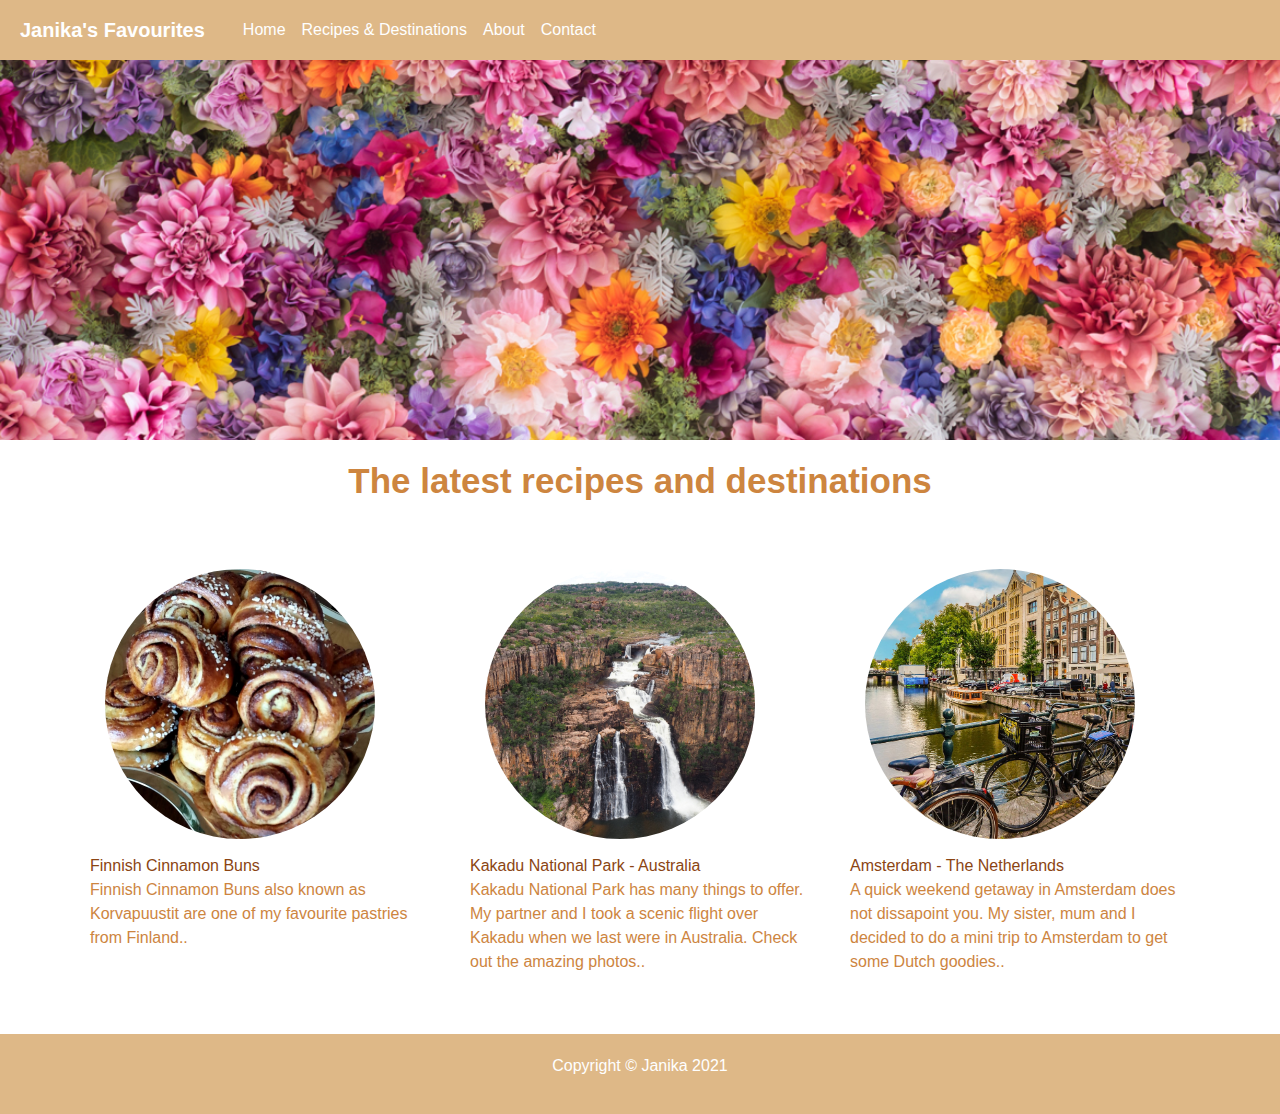
<file: index.html>
<!doctype html>
<html lang="en">
	 <head>
		<!-- Required meta tags -->
		<meta charset="utf-8">
		<meta name="viewport" content="width=device-width, initial-scale=1, shrink-to-fit=no">

		
		<title>Janika's Favourites</title>
		
		<!-- Bootstrap CSS -->
		<link rel="stylesheet" href="https://maxcdn.bootstrapcdn.com/bootstrap/4.0.0/css/bootstrap.min.css" integrity="sha384-Gn5384xqQ1aoWXA+058RXPxPg6fy4IWvTNh0E263XmFcJlSAwiGgFAW/dAiS6JXm" crossorigin="anonymous">
		<link rel="stylesheet" type="text/css" href="style.css">
		
	</head>
	
	<body>	
		<nav class="navbar navbar-expand-sm">
			<a href="index.html" class="navbar-brand">
			Janika's Favourites</a>
			<button class="navbar-toggler navbar-dark" data-toggle="collapse" data-target="#navbarmenu">
				<span class="navbar-toggler-icon"></span>
			</button>
				<div class="collapse navbar-collapse" id="navbarmenu">
				
					<ul class="navbar-nav mr-auto">
						<li class="nav-item"> 
							<a href="index.html" class="nav-link">Home</a>
						</li>
						<li class="nav-item dropdown"> 
							<a href="recipes.html" class="nav-link">Recipes & Destinations</a>
						</li>
						<li class="nav-item"> 
							<a href="about.html" class="nav-link">About</a>
						</li>
						<li class="nav-item"> 
							<a href="contact.html" class="nav-link">Contact</a>
						</li>
					</ul>
				</div>
		</nav>
		<img class="headphoto" src="images/flowers.jpg" 
			alt="Flowers">
	<br>
		<main>
				<div class="container" id="container1">
					<h1>The latest recipes and destinations</h1>
	<br>
					 <div class="row">
						<div class="col">
						  <img id="home1" src="images/korvapuustit.jpg" 
							alt="Cinnamon buns" width="300" height="300"><br><a class="h2link" href="recipes.html">Finnish Cinnamon Buns</a>
							<p>Finnish Cinnamon Buns also known as Korvapuustit are one of my favourite pastries from Finland..</p>
						</div>
						<div class="col">
						 <img id="home2" src="images/kakadu2.jpg" 
							alt="Twin Falls" width="300" height="300"><br><a class="h2link" href="recipes.html">Kakadu National Park - Australia</a>
							<p>Kakadu National Park has many things to offer. My partner and I took a scenic flight over Kakadu when we last were in Australia. Check out the amazing photos..</p>
						</div>
						<div class="col">
						  <img id="home3" src="images/amsterdam.jpg" 
							alt="Photo 3" width="300" height="300"><br><a class="h2link" href="recipes.html">Amsterdam - The Netherlands</a>
							<p>A quick weekend getaway in Amsterdam does not dissapoint you. My sister, mum and I decided to do a mini trip to Amsterdam to get some Dutch goodies..</p>	
						</div>
					</div>
				</div>
		</main>	
		
		
	<br>
		<footer>
			<div class="footer">
				<p>Copyright © Janika 2021</p>
			</div>
		</footer>
		
		
		<!-- Optional JavaScript -->
		<!-- jQuery first, then Popper.js, then Bootstrap JS -->
		<script src="https://code.jquery.com/jquery-3.2.1.slim.min.js" integrity="sha384-KJ3o2DKtIkvYIK3UENzmM7KCkRr/rE9/Qpg6aAZGJwFDMVNA/GpGFF93hXpG5KkN" crossorigin="anonymous"></script>
		<script src="https://cdnjs.cloudflare.com/ajax/libs/popper.js/1.12.9/umd/popper.min.js" integrity="sha384-ApNbgh9B+Y1QKtv3Rn7W3mgPxhU9K/ScQsAP7hUibX39j7fakFPskvXusvfa0b4Q" crossorigin="anonymous"></script>
		<script src="https://maxcdn.bootstrapcdn.com/bootstrap/4.0.0/js/bootstrap.min.js" integrity="sha384-JZR6Spejh4U02d8jOt6vLEHfe/JQGiRRSQQxSfFWpi1MquVdAyjUar5+76PVCmYl" crossorigin="anonymous"></script>
	 </body>
</html>
</file>
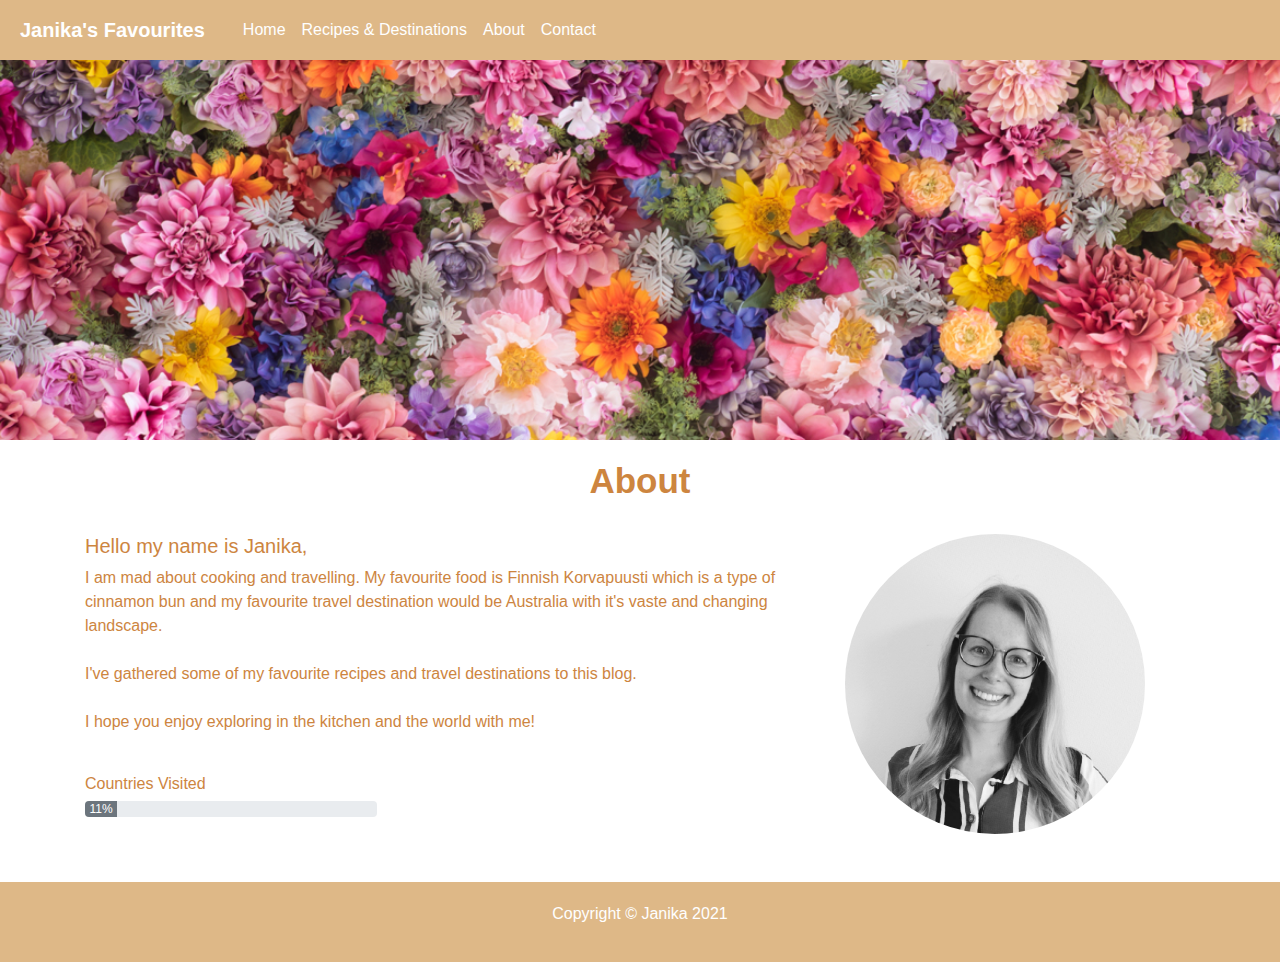
<file: about.html>
<!doctype html>
<html lang="en">
	 <head>
		<!-- Required meta tags -->
		<meta charset="utf-8">
		<meta name="viewport" content="width=device-width, initial-scale=1, shrink-to-fit=no">

		
		<title>Janika's Favourites - About</title>
		<link rel="stylesheet" href="https://cdnjs.cloudflare.com/ajax/libs/font-awesome/4.7.0/css/font-awesome.min.css">
		<!-- Bootstrap CSS -->
		<link rel="stylesheet" href="https://maxcdn.bootstrapcdn.com/bootstrap/4.0.0/css/bootstrap.min.css" integrity="sha384-Gn5384xqQ1aoWXA+058RXPxPg6fy4IWvTNh0E263XmFcJlSAwiGgFAW/dAiS6JXm" crossorigin="anonymous">
		<link rel="stylesheet" type="text/css" href="style.css">
	</head>
	
	<body>
		<nav class="navbar navbar-expand-sm">
			<a href="index.html" class="navbar-brand">Janika's Favourites</a>
			<button class="navbar-toggler navbar-dark" data-toggle="collapse" data-target="#navbarmenu">
				<span class="navbar-toggler-icon"></span>
			</button>
				<div class="collapse navbar-collapse" id="navbarmenu">
				
					<ul class="navbar-nav mr-auto">
						<li class="nav-item"> 
							<a href="index.html" class="nav-link">Home</a>
						</li>
						<li class="nav-item dropdown"> 
							<a href="recipes.html" class="nav-link">Recipes & Destinations</a>
						</li>
						<li class="nav-item"> 
							<a href="about.html" class="nav-link">About</a>
						</li>
						<li class="nav-item"> 
							<a href="contact.html" class="nav-link">Contact</a>
						</li>
					</ul>
				</div>
		</nav>
		<img class="headphoto" src="images/flowers.jpg" 
			alt="Flowers">
	<br>
		
		
		<div class="container" id="container3">
			<h1>About</h1>
	<br>
			<div class="row">
				<div class="col-sm-8 ">
				  <h3 id="winfo">Hello my name is Janika,</h3>
				  <div class="intro">
					<P>I am mad about cooking and travelling. My favourite food is Finnish Korvapuusti which is a 
					type of cinnamon bun and my favourite travel destination would be Australia with it's vaste and changing landscape.
					<br> <br>
					I've gathered some of my favourite recipes and travel destinations to this blog. 
					<br> <br>
					I hope you enjoy exploring in the kitchen and the world with me!
					</p>
				  </div>
	<br>
				  <h6>Countries Visited</h6>
					  <div class="progress">
						<div class="progress-bar bg-secondary" style="width:11%">11%</div>
					  </div>
				</div>
					<div class="col-sm-4 ">
						<div class="images" >
							<img id="janika" src="images/writer.jpg" alt="Janika">
						</div>
					</div>
			</div>
		</div>
	<br>
	<br>
		<footer>
			<div class="footer">
				<p>Copyright © Janika 2021</p>
			</div>
		</footer>
		
		<!-- Optional JavaScript -->
		<!-- jQuery first, then Popper.js, then Bootstrap JS -->
		<script src="https://code.jquery.com/jquery-3.2.1.slim.min.js" integrity="sha384-KJ3o2DKtIkvYIK3UENzmM7KCkRr/rE9/Qpg6aAZGJwFDMVNA/GpGFF93hXpG5KkN" crossorigin="anonymous"></script>
		<script src="https://cdnjs.cloudflare.com/ajax/libs/popper.js/1.12.9/umd/popper.min.js" integrity="sha384-ApNbgh9B+Y1QKtv3Rn7W3mgPxhU9K/ScQsAP7hUibX39j7fakFPskvXusvfa0b4Q" crossorigin="anonymous"></script>
		<script src="https://maxcdn.bootstrapcdn.com/bootstrap/4.0.0/js/bootstrap.min.js" integrity="sha384-JZR6Spejh4U02d8jOt6vLEHfe/JQGiRRSQQxSfFWpi1MquVdAyjUar5+76PVCmYl" crossorigin="anonymous"></script>
	 </body>
</html>
</file>
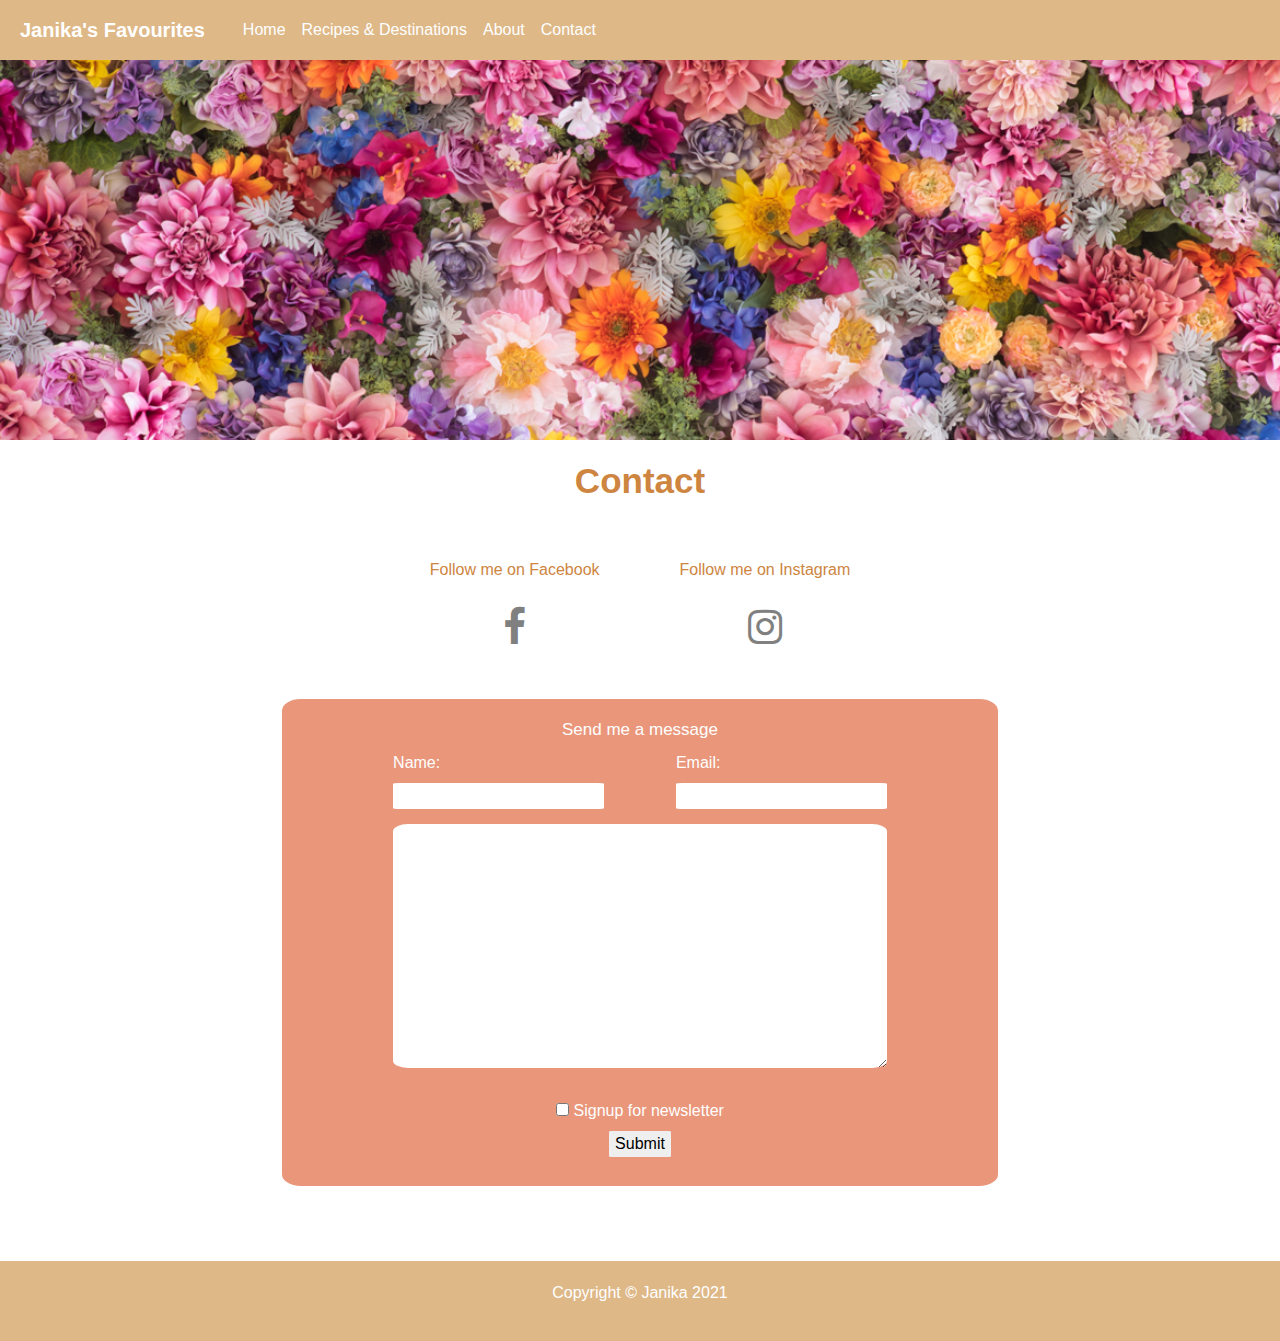
<file: contact.html>
<!doctype html>
<html lang="en">
	 <head>
		<!-- Required meta tags -->
		<meta charset="utf-8">
		<meta name="viewport" content="width=device-width, initial-scale=1.0">

		
		<title>Janika's Favourites - Contact</title>
		<link rel="stylesheet" href="https://cdnjs.cloudflare.com/ajax/libs/font-awesome/4.7.0/css/font-awesome.min.css">
		<!-- Bootstrap CSS -->
		<link rel="stylesheet" href="https://maxcdn.bootstrapcdn.com/bootstrap/4.0.0/css/bootstrap.min.css" integrity="sha384-Gn5384xqQ1aoWXA+058RXPxPg6fy4IWvTNh0E263XmFcJlSAwiGgFAW/dAiS6JXm" crossorigin="anonymous">
		<link rel="stylesheet" type="text/css" href="style.css">
	</head>
	
	<body>
		<nav class="navbar navbar-expand-sm">
			<a href="index.html" class="navbar-brand">Janika's Favourites</a>
			<button class="navbar-toggler navbar-dark" data-toggle="collapse" data-target="#navbarmenu">
				<span class="navbar-toggler-icon"></span>
			</button>
				<div class="collapse navbar-collapse" id="navbarmenu">
				
					<ul class="navbar-nav mr-auto">
						<li class="nav-item"> 
							<a href="index.html" class="nav-link">Home</a>
						</li>
						<li class="nav-item dropdown"> 
							<a href="recipes.html" class="nav-link">Recipes & Destinations</a>
						</li>
						<li class="nav-item"> 
							<a href="about.html" class="nav-link">About</a>
						</li>
						<li class="nav-item"> 
							<a href="contact.html" class="nav-link">Contact</a>
						</li>
					</ul>
				</div>
		</nav>
		<img class="headphoto" src="images/flowers.jpg" 
			alt="Flowers">
	<br>
		<div class="container" id="container4">
		<h1>Contact</h1>
	<br>
	<br>
				<div class="row justify-content-md-center" id="socials">
					<div class="col1">Follow me on Facebook <br>	
						<a href="https://www.facebook.com/" class="fa fa-facebook" id="facebook" target="_blank"></a>
					</div>
					<div class="col2">Follow me on Instagram <br>
						<a href="https://www.instagram.com/" class="fa fa-instagram" id="instagram" target="_blank"></a>
					</div>
				</div>
	<br>
				<div class="form1">
					<form>
						<fieldset>			
							<legend>Send me a message</legend>
								<div class="row4">
									<div class="col3">
										<label for="fname">Name:</label><br>
										<input type="text" id="fname" name="fname" required><br>
									</div>
									<div class="col4">
										<label for="email">Email:</label><br>
										<input type="text" id="email" name="email" required><br>
									</div>
								</div>	
				<br>
								<textarea name="message" rows="10" cols="70">
								</textarea>
				 <br>
				 <br>
								<input type="checkbox" id="newsletter" name="newsletter" value="newsletter">
								<label for="newsletter">Signup for newsletter</label>
				<br>
								<input type="submit" value="Submit">
				<br>
				<br>
						</fieldset>
					</form>
				</div>	
		</div>
<br>
<br>
<br>
		<footer>
			<div class="footer">
				<p>Copyright © Janika 2021</p>
			</div>
		</footer>
				
		<!-- Optional JavaScript -->
		<!-- jQuery first, then Popper.js, then Bootstrap JS -->
		<script src="https://code.jquery.com/jquery-3.2.1.slim.min.js" integrity="sha384-KJ3o2DKtIkvYIK3UENzmM7KCkRr/rE9/Qpg6aAZGJwFDMVNA/GpGFF93hXpG5KkN" crossorigin="anonymous"></script>
		<script src="https://cdnjs.cloudflare.com/ajax/libs/popper.js/1.12.9/umd/popper.min.js" integrity="sha384-ApNbgh9B+Y1QKtv3Rn7W3mgPxhU9K/ScQsAP7hUibX39j7fakFPskvXusvfa0b4Q" crossorigin="anonymous"></script>
		<script src="https://maxcdn.bootstrapcdn.com/bootstrap/4.0.0/js/bootstrap.min.js" integrity="sha384-JZR6Spejh4U02d8jOt6vLEHfe/JQGiRRSQQxSfFWpi1MquVdAyjUar5+76PVCmYl" crossorigin="anonymous"></script>
	 </body>
</html>
</file>
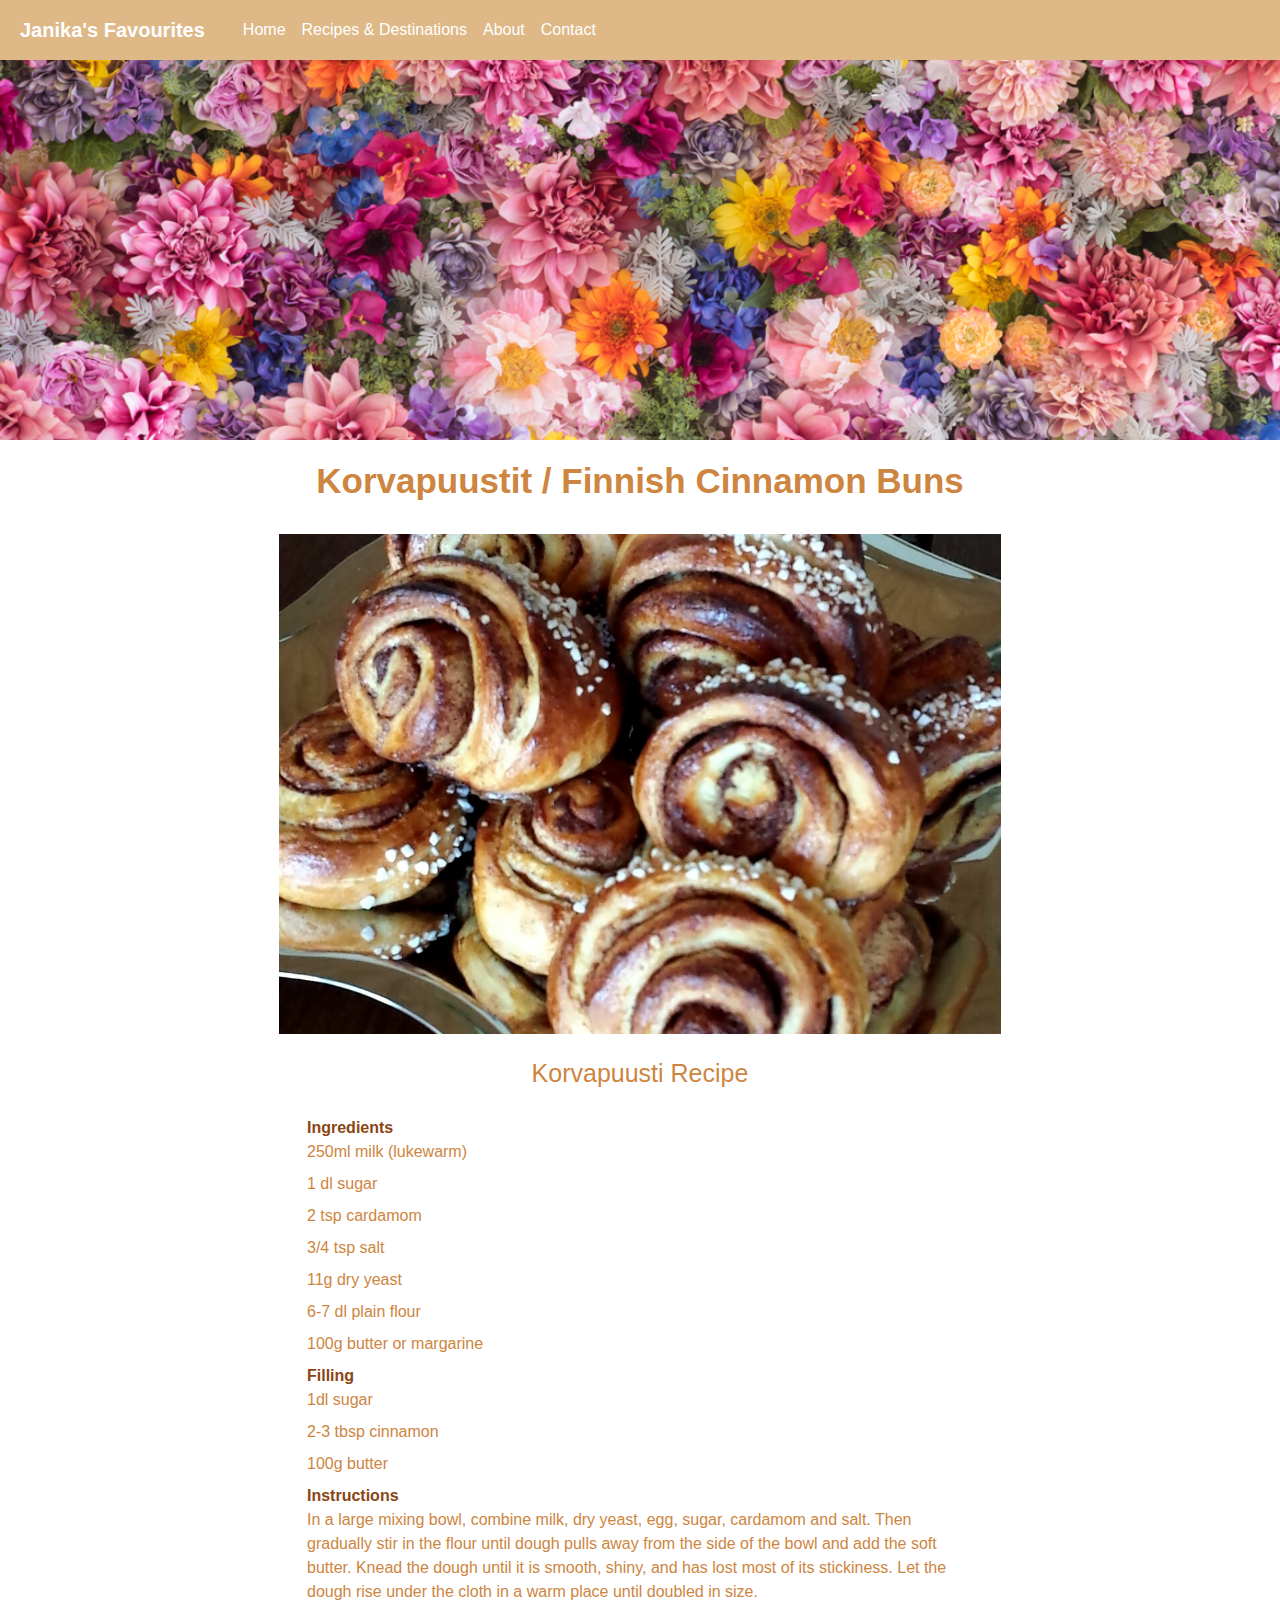
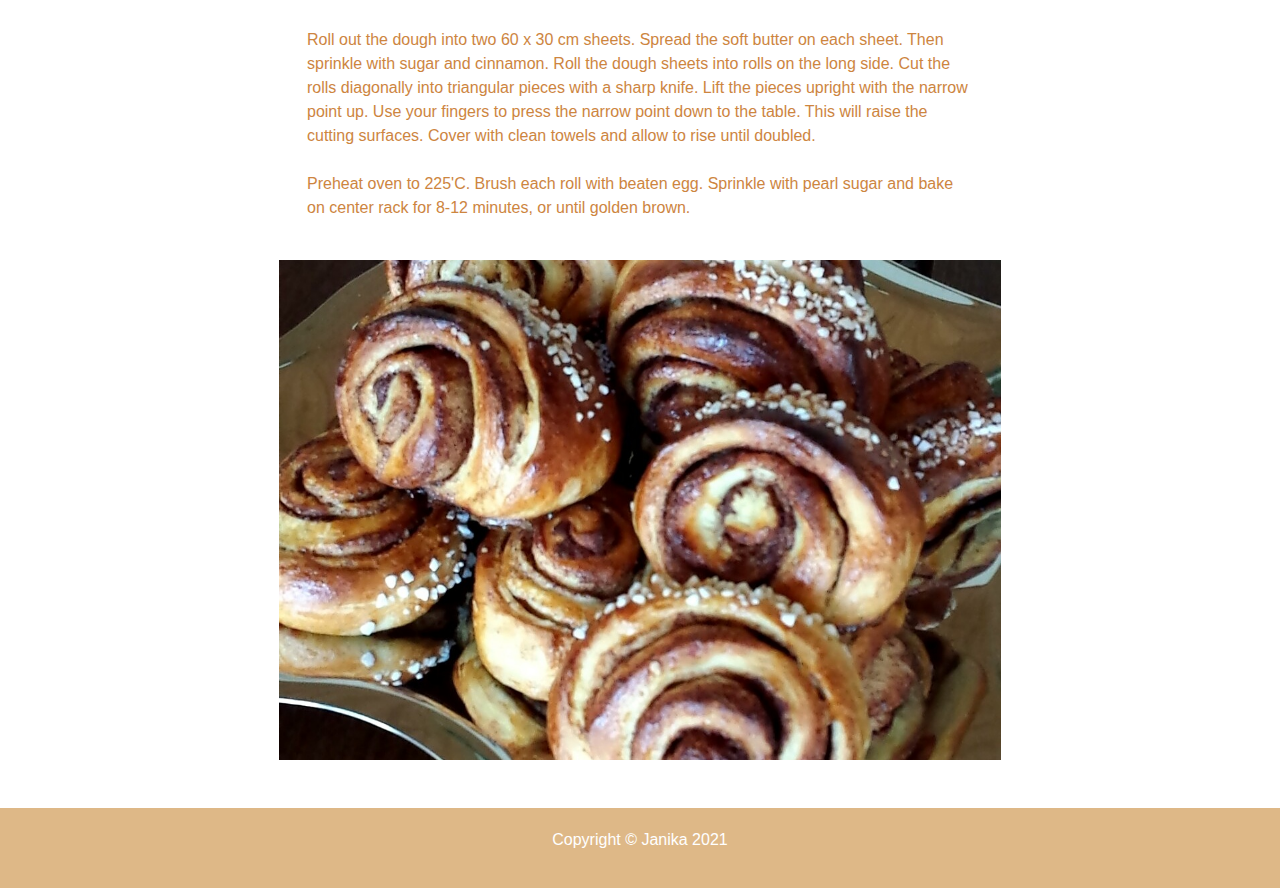
<file: recipes.html>
<!doctype html>
<html lang="en">
	 <head>
		<!-- Required meta tags -->
		<meta charset="utf-8">
		<meta name="viewport" content="width=device-width, initial-scale=1, shrink-to-fit=no">

		
		<title>Janika's Favourites - Recipes & Destinations</title>
		
		<!-- Bootstrap CSS -->
		<link rel="stylesheet" href="https://maxcdn.bootstrapcdn.com/bootstrap/4.0.0/css/bootstrap.min.css" integrity="sha384-Gn5384xqQ1aoWXA+058RXPxPg6fy4IWvTNh0E263XmFcJlSAwiGgFAW/dAiS6JXm" crossorigin="anonymous">
		<link rel="stylesheet" type="text/css" href="style.css">
	</head>
	
	<body>	
		<nav class="navbar navbar-expand-sm">
			<a href="index.html" class="navbar-brand">Janika's Favourites</a>
			<button class="navbar-toggler navbar-dark" data-toggle="collapse" data-target="#navbarmenu">
				<span class="navbar-toggler-icon"></span>
			</button>
				<div class="collapse navbar-collapse" id="navbarmenu">
				
					<ul class="navbar-nav mr-auto">
						<li class="nav-item"> 
							<a href="index.html" class="nav-link">Home</a>
						</li>
						<li class="nav-item dropdown"> 
							<a href="recipes.html" class="nav-link">Recipes & Destinations</a>
						</li>
						<li class="nav-item"> 
							<a href="about.html" class="nav-link">About</a>
						</li>
						<li class="nav-item"> 
							<a href="contact.html" class="nav-link">Contact</a>
						</li>
					</ul>
				</div>
		</nav>
		<img class="headphoto" src="images/flowers.jpg" 
			alt="Flowers">
	<br>
		<div class="container" id="container2">
		<h1>Korvapuustit / Finnish Cinnamon Buns</h1>
	<br>
		<img class="recipephoto1" src="images/korvapuustit.jpg" 
			alt="Cinnamon buns in a bowl" >
	<br>
			<div class="recipe">
			
			<h2 id="recipeheading">Korvapuusti Recipe</h2>
				<dl>
				  <dt class="ingredients">Ingredients</dt>
					  <dd>250ml milk (lukewarm)</dd>
					  <dd>1 dl sugar</dd>
					  <dd>2 tsp cardamom</dd>
					  <dd>3/4 tsp salt</dd>
					  <dd>11g dry yeast</dd>
					  <dd>6-7 dl plain flour</dd>
					  <dd>100g butter or margarine</dd>
				  
				  <dt class="ingredients">Filling</dt>
					  <dd>1dl sugar</dd>
					  <dd>2-3 tbsp cinnamon</dd>
					  <dd>100g butter</dd>
			
				  <dt class="ingredients">Instructions</dt>
					  <dd>In a large mixing bowl, combine milk, dry yeast, egg, sugar, cardamom and salt. 
						Then gradually stir in the flour until dough pulls away from the side of the bowl and add the soft butter. 
						Knead the dough until it is smooth, shiny, and has lost most of its stickiness. Let the dough rise under the cloth in a warm place until doubled in size.
		<br> <br>
						Roll out the dough into two 60 x 30 cm sheets.
						Spread the soft butter on each sheet. Then sprinkle with sugar and cinnamon.
						Roll the dough sheets into rolls on the long side. Cut the rolls diagonally into triangular pieces with a sharp knife. 
						Lift the pieces upright with the narrow point up.
						Use your fingers to press the narrow point down to the table. This will raise the cutting surfaces. Cover with clean towels and allow to rise until doubled.
		<br> <br>
						Preheat oven to 225'C. Brush each roll with beaten egg. Sprinkle with pearl sugar and bake on center rack for 8-12 minutes, or until golden brown.
					</dd>
				</dl>
			</div>
	<br>		
			<img class="recipephoto2" src="images/korvapuustit.jpg" 
			alt="Cinnamon buns in a bowl" >
		</div>	
	<br>		
	<br>
		<footer>
			<div class="footer">
				<p>Copyright © Janika 2021</p>
			</div>
		</footer>
		
		<!-- Optional JavaScript -->
		<!-- jQuery first, then Popper.js, then Bootstrap JS -->
		<script src="https://code.jquery.com/jquery-3.2.1.slim.min.js" integrity="sha384-KJ3o2DKtIkvYIK3UENzmM7KCkRr/rE9/Qpg6aAZGJwFDMVNA/GpGFF93hXpG5KkN" crossorigin="anonymous"></script>
		<script src="https://cdnjs.cloudflare.com/ajax/libs/popper.js/1.12.9/umd/popper.min.js" integrity="sha384-ApNbgh9B+Y1QKtv3Rn7W3mgPxhU9K/ScQsAP7hUibX39j7fakFPskvXusvfa0b4Q" crossorigin="anonymous"></script>
		<script src="https://maxcdn.bootstrapcdn.com/bootstrap/4.0.0/js/bootstrap.min.js" integrity="sha384-JZR6Spejh4U02d8jOt6vLEHfe/JQGiRRSQQxSfFWpi1MquVdAyjUar5+76PVCmYl" crossorigin="anonymous"></script>
	 </body>
</html>
</file>
<file: style.css>
/*body*/


body {	background: white;
		color: #CD853F;
		margin-left: auto;
		margin-right: auto;
		font-family: Arial, Helvetica, sans-serif;
		}
		
h1 {text-align: center;
	font-size: 35px; 
	font-weight: bold;
	}

h2 {font-size:25px; }

h3 {font-size: 20px;}

dt {
	color: #8B4513;}
	
#contactext {text-align: center;}

#recipeheading {text-align: center;
				padding-bottom: 20px;}

.recipe {margin-left: 20%;
		margin-right: 20%;
		}
		
.progress {width: 40%;}
	
/*navigation*/

.navbar {padding: 10px;
		background-color: #DEB887;
		color: white;
		margin-bottom: 0;
		list-style: none;
			}

.navbar-brand {
		color: white;
		margin-right: 30px;
		margin-left: 10px;
		font-weight: bold;
		}

.nav-link{
		color: white}
		
.navbar-nav {
		color: white
}


/*images*/
	
.headphoto {width: 100%;
		height: 400px;
		padding-bottom: 20px;
		object-fit: cover;}
		
#home1 {width: 300px;
		height: 300px;
		border-radius:80%;
		object-fit: cover;
		padding: 15px;
		}
		
#home2 {width: 300px;
		height: 300px;
		border-radius:80%;
		object-fit: cover;
		padding: 15px;}
		
#home3 {width: 300px;
		height: 300px;
		border-radius:80%;
		object-fit: cover;
		padding: 15px;}
		
#janika {width: 300px;
		height: 300px;
		border-radius:50%;}
		
.recipephoto1 {width: 65%;
		height: 500px;
		object-fit: cover;
		display: block;
		margin-left: auto;
		margin-right: auto;}

.recipephoto2 {width: 65%;
		height: 500px;
		object-fit: cover;
		display: block;
		margin-left: auto;
		margin-right: auto;}

.col {padding: 20px;
	text-align: left;}
	
.col1 {padding-right: 40px;}

.col2 {padding-left: 40px;}

.col3 {float: left;
		padding-bottom: 15px;
		text-align: left;}

.col4 {float: right;
		padding-bottom: 15px;
		text-align: left;}
	
/*links*/

.h2link {color: #8B4513;
}

a:hover {
  color: #FFEBCD;
 transition-duration: 3s;
}

a:active {
color: #FFEBCD;}

/*form*/

.form1 {width: 65%;
		margin-left: auto;
		margin-right: auto;
		text-align: center;
		border: solid;
		padding: 5px;
		background-color: #E9967A;
		color: white;
		border-radius:3%}
		
legend {
	font-size: 17px;
	padding-top: 13px;}

textarea {width: 100%;
		margin-left: auto;
		margin-right: auto;
		border-radius:3%;
		border: 0px;}

input {border: 0px;
	border-radius: 3%;
		}
			
		
fieldset {
	width: 70%;
	margin: auto;
}

/*socials*/

#socials {text-align: center;
			}

.fa-facebook {
  color: grey;
  padding: 20px;
  font-size: 40px;
  text-align: center;
  text-decoration: none;
  margin: 5px 2px;
  border-radius: 100%;
}
.fa-instagram {
  color: grey;
  padding: 20px;
  font-size: 40px;
  text-align: center;
  text-decoration: none;
  margin: 5px 2px;
  border-radius: 100%;
}

/*footer*/
		
.footer {padding: 20px;
	text-align: center;
	background-color: #DEB887;
	color: white;
}


@media only screen and (max-width: 800px){
  body {
    background-color: white;
	color: #CD853F;
}}
</file>
